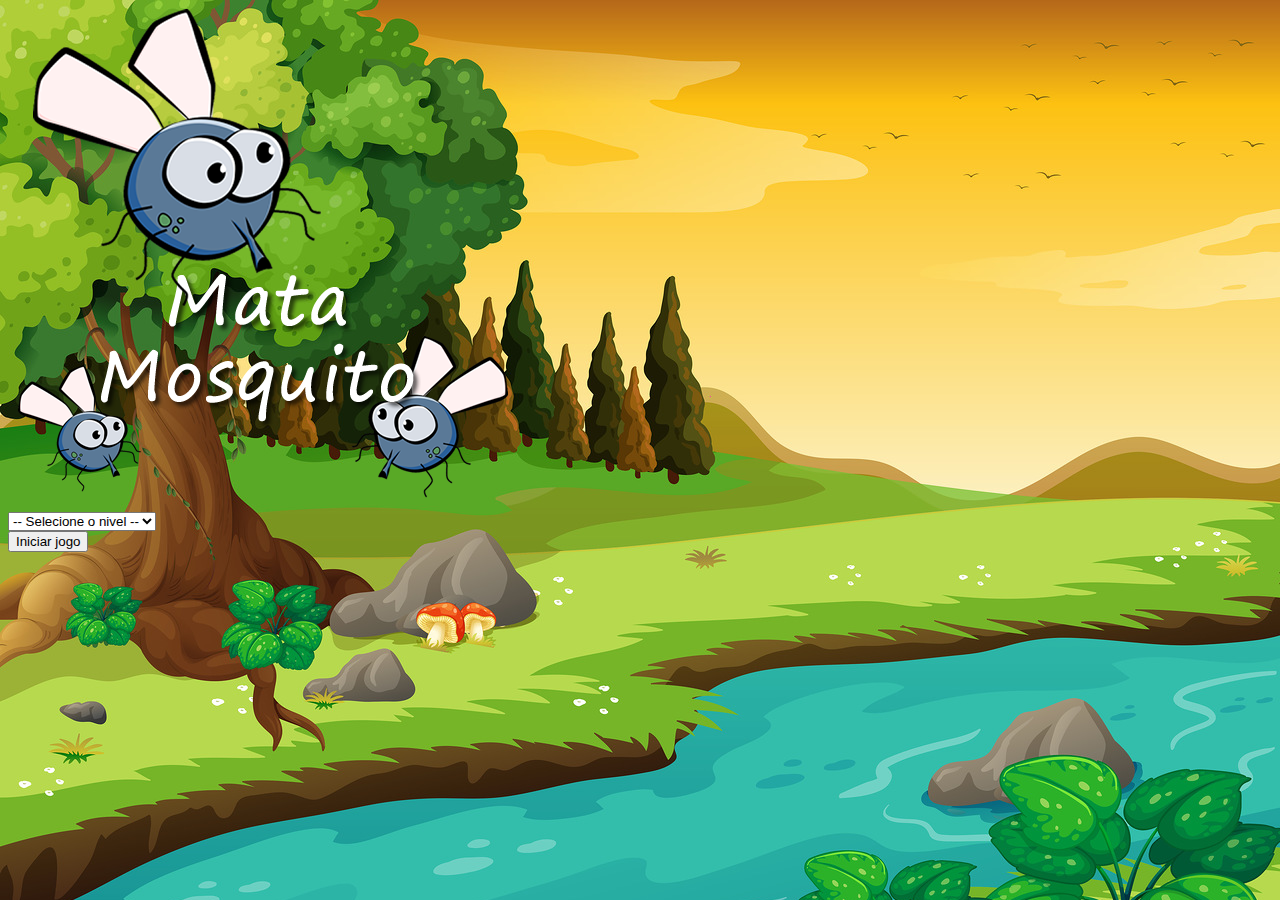
<file: index.html>
<!DOCTYPE html>
<html lang="en">

<head>
    <meta charset="UTF-8">
    <meta name="viewport" content="width=device-width, initial-scale=1.0">
    <link href="https://cdn.jsdelivr.net/npm/bootstrap@5.0.2/dist/css/bootstrap.min.css" rel="stylesheet"
        integrity="sha384-EVSTQN3/azprG1Anm3QDgpJLIm9Nao0Yz1ztcQTwFspd3yD65VohhpuuCOmLASjC" crossorigin="anonymous">
    <link rel="stylesheet" href="style.css">
    <title>Document</title>

    <script>
        nivel = null
        function iniciar_jogo(){
            nivel = document.getElementById('nivel').value
            if (nivel === ''){
                alert("Selecione um nivel para iniciar o jogo")
                return false
            }

            window.location.href = 'app.html?' + nivel
        }
            
    </script>
</head>

<body>
    <div class="container">
        <div class="row">
            <div class="col">
                <div class="d-flex justify-content-center">
                    <img src="imagens/game.png" alt="">
                </div>
            </div>
        </div>

        <div class="row">
            <div class="col">
                <div class="d-flex justify-content-center">
                    <div class="mb-2">
                        <select id="nivel">
                            <option value="">-- Selecione o nivel --</option>
                            <option value="normal">normal</option>
                            <option value="dificil">Dificil</option>
                            <option value="impossivel">Impossivel</option>
                        </select>
                    </div>
                    
                </div>
            </div>
        </div>

        <div class="row">
            <div class="col">
                <div class="d-flex justify-content-center">
                    <button type="button" class="btn btn-danger btn-lg"
                        onclick="iniciar_jogo()">Iniciar jogo</button>
                </div>
            </div>
        </div>
    </div>
</body>

</html>
</file>
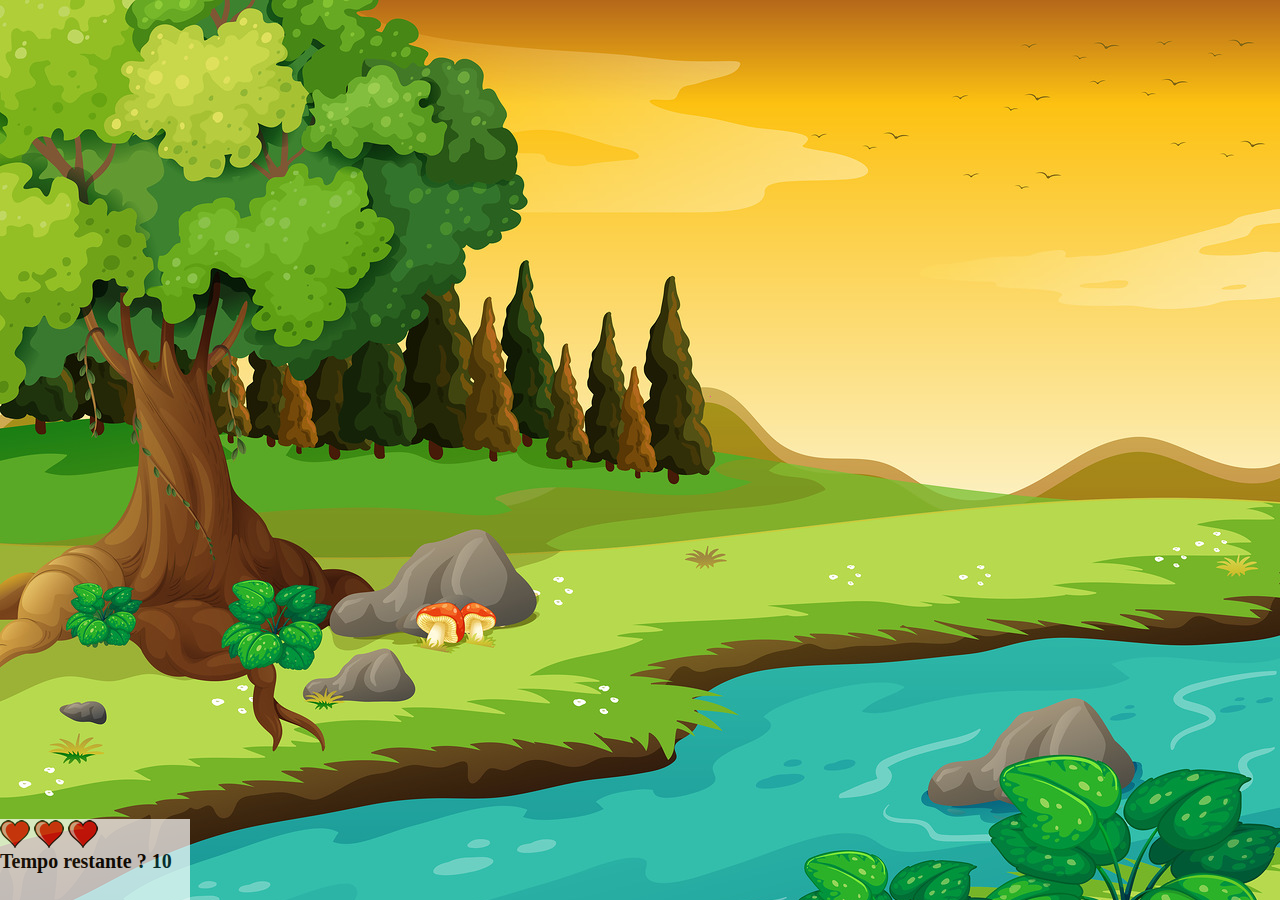
<file: app.html>
<!DOCTYPE html>
<html lang="en">

<head>
    <meta charset="UTF-8">
    <meta name="viewport" content="width=device-width, initial-scale=1.0">
    <title>Document</title>
    <script src="script.js"></script>
    <link rel="stylesheet" href="style.css">
</head>

<body onresize="">

    <div class="painel">
        <div class="vidas">
            <img id="v1" src="imagens/coracao_cheio.png" alt="">
            <img id="v2" src="imagens/coracao_cheio.png" alt="">
            <img id="v3" src="imagens/coracao_cheio.png" alt="">
        </div>
        <div class="cronometro">
            Tempo restante ? <span id="cronometro"></span>
        </div>
    </div>

    <script>
        document.getElementById('cronometro').innerHTML = tempo

        var cria_mosca = setInterval(function () {
            adicionarMosquito()
        }, CriaMosquitoTempo)


    </script>
</body>

</html>
</file>
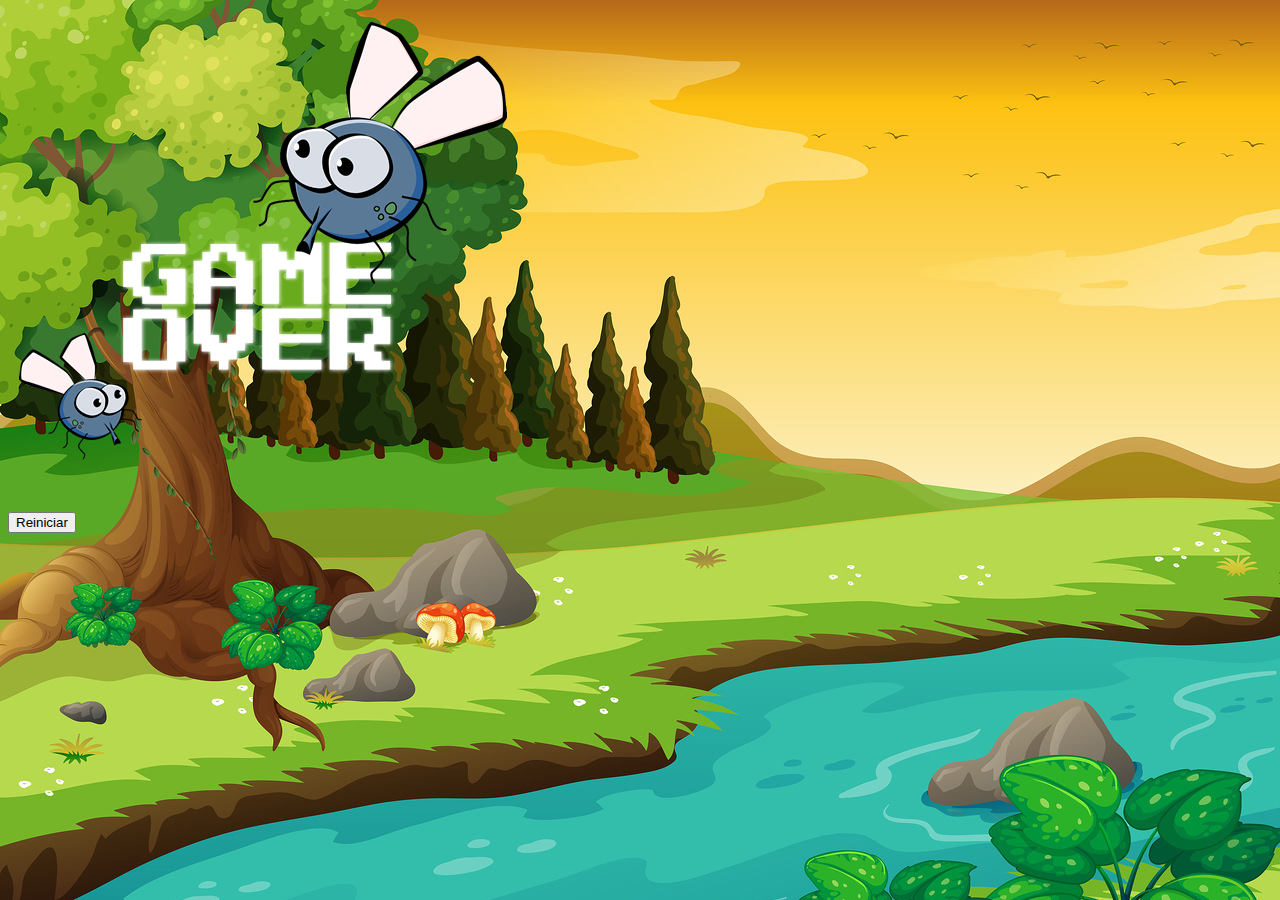
<file: fim_jogo.html>
<!DOCTYPE html>
<html lang="en">
<head>
    <meta charset="UTF-8">
    <meta name="viewport" content="width=device-width, initial-scale=1.0">
    <link href="https://cdn.jsdelivr.net/npm/bootstrap@5.0.2/dist/css/bootstrap.min.css" rel="stylesheet" integrity="sha384-EVSTQN3/azprG1Anm3QDgpJLIm9Nao0Yz1ztcQTwFspd3yD65VohhpuuCOmLASjC" crossorigin="anonymous">
    <link rel="stylesheet" href="style.css">
    <title>Document</title>
</head>
<body>
    <div class="container">
        <div class="row">
            <div class="col">
                <div class="d-flex justify-content-center">
                    <img src="imagens/game_over.png" alt="">
                </div>         
            </div>
        </div>
    </div>
    <div class="container">
        <div class="row">
            <div class="col">
                <div class="d-flex justify-content-center">
                    <button type="button" class="btn btn-dark btn-lg" onclick="window.location.href='index.html'">Reiniciar</button>
                </div>         
            </div>
        </div>
    </div>
</body>
</html>
</file>
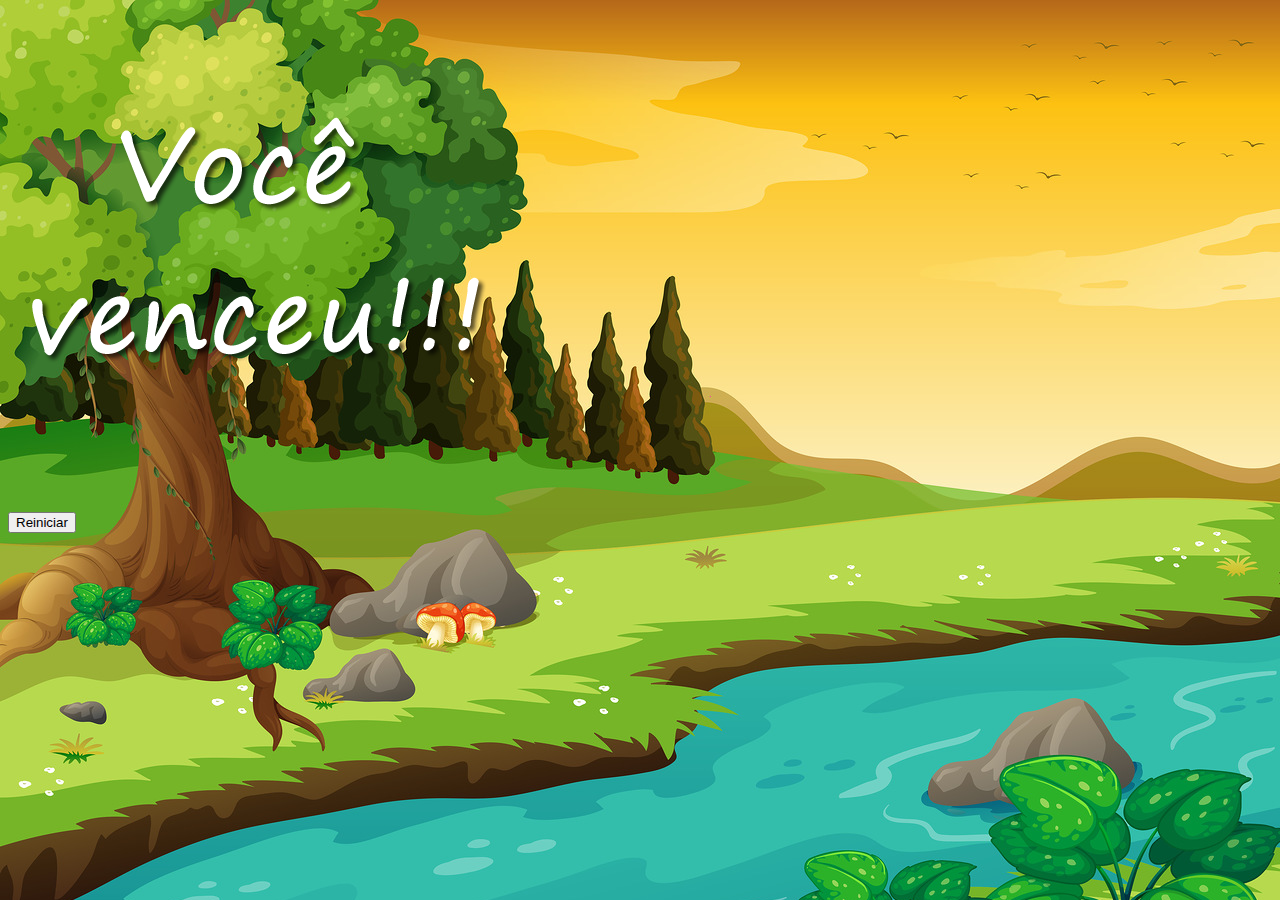
<file: vitoria.html>
<!DOCTYPE html>
<html lang="en">
<head>
    <meta charset="UTF-8">
    <meta name="viewport" content="width=device-width, initial-scale=1.0">
    <link href="https://cdn.jsdelivr.net/npm/bootstrap@5.0.2/dist/css/bootstrap.min.css" rel="stylesheet" integrity="sha384-EVSTQN3/azprG1Anm3QDgpJLIm9Nao0Yz1ztcQTwFspd3yD65VohhpuuCOmLASjC" crossorigin="anonymous">
    <link rel="stylesheet" href="style.css">
    <title>Document</title>
</head>
<body>
    <div class="container">
        <div class="row">
            <div class="col">
                <div class="d-flex justify-content-center">
                    <img src="imagens/vitoria.png" alt="">
                </div>
            </div>
        </div>
        <div class="row">
            <div class="col">
                <div class="d-flex justify-content-center">
                    <button type="button" class="btn btn-dark btn-lg" onclick="window.location.href='index.html'">Reiniciar</button>
                </div>
            </div>
        </div>
    </div>
</body>
</html>
</file>
<file: style.css>
html{
    cursor: url(imagens/mata_mosca.png) 30 30, auto;
}
body{
    background-image: url(imagens/bg.jpg);
    background-repeat: no-repeat;
    background-size: 100%;
}

.mosquito1{
    width: 80px;
    height: 80px;
}

.mosquito2{
    width: 50px;
    height: 50px;
}

.mosquito3{
    width: 30px;
    height: 30px;
}

.virar{
    transform: scaleX(-1);
}

.painel{
    width: 190px;
    height: 80px;
    background-color: #fff;
    border-top: solid 1px #fff;
    position: absolute;
    left: 0;
    bottom: 0;
    opacity: 0.7;
}

.vidas{
    float: left;
    
}
.cronometro{
    top:30px;
    position: absolute;
    float:left;
    font-size: 20px;
    font-weight: bolder;
    left: 0;
}
</file>
